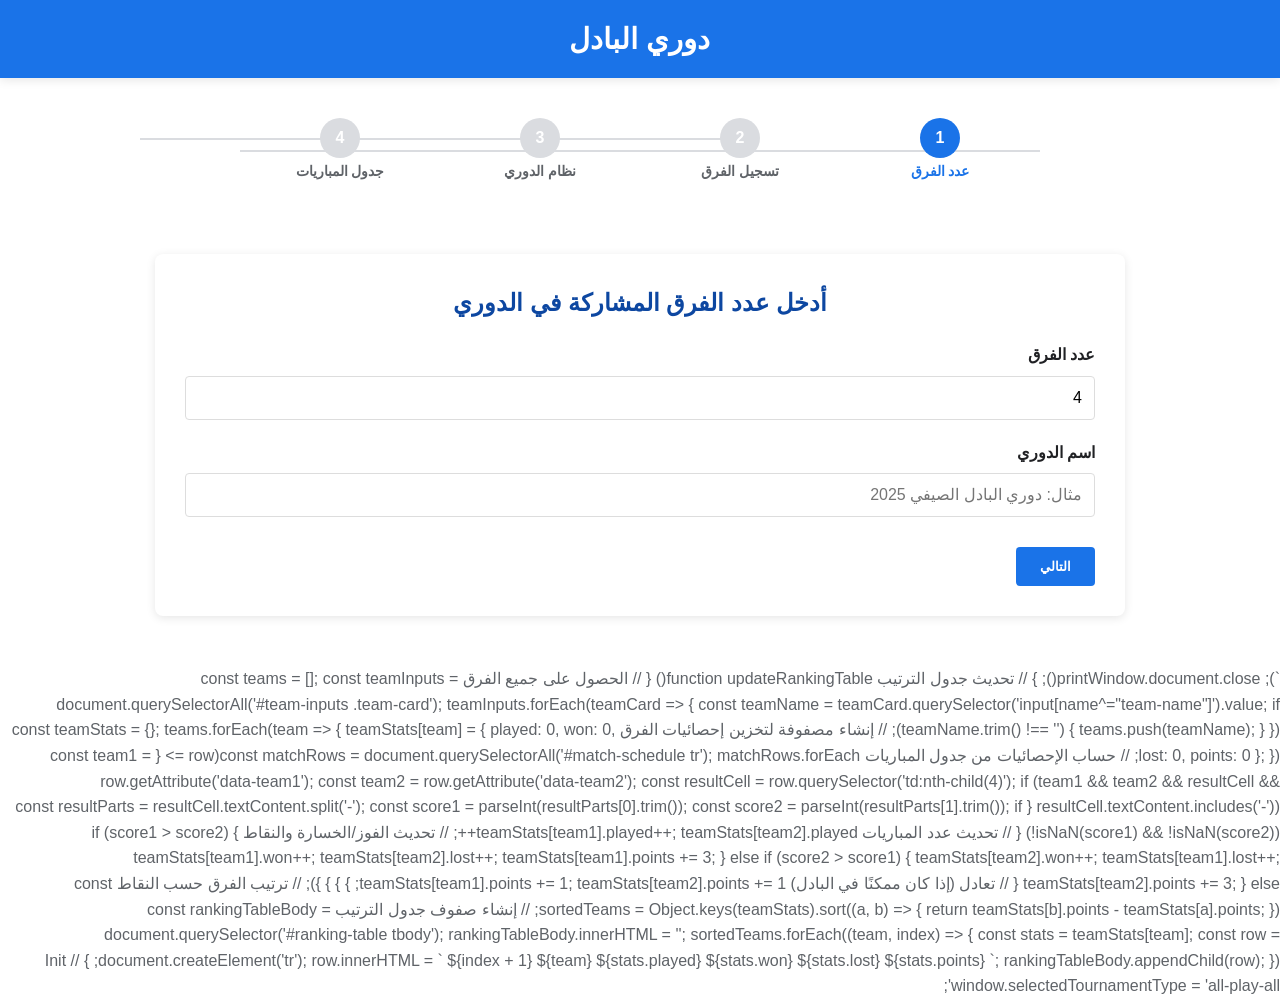
<file: index.html>
<!DOCTYPE html>
<html lang="ar" dir="rtl">
<head>
    <meta charset="UTF-8">
    <meta name="viewport" content="width=device-width, initial-scale=1.0">
    <title>إنشاء دوري البادل</title>
    <style>
        :root {
            --primary-color: #1a73e8;
            --primary-light: #4285f4;
            --primary-dark: #0d47a1;
            --light-color: #f8f9fa;
            --dark-color: #202124;
            --text-color: #5f6368;
            --step-active: #1a73e8;
            --step-complete: #34a853;
            --step-inactive: #dadce0;
        }
        
        * {
            margin: 0;
            padding: 0;
            box-sizing: border-box;
            font-family: 'Tajawal', 'Segoe UI', Tahoma, Geneva, Verdana, sans-serif;
        }
        
        body {
            background-color: #fff;
            line-height: 1.6;
            color: var(--text-color);
        }
        
        .container {
            width: 90%;
            max-width: 1000px;
            margin: 0 auto;
            padding: 0 15px;
        }
        
        header {
            background-color: var(--primary-color);
            color: white;
            padding: 1rem 0;
            box-shadow: 0 2px 10px rgba(0,0,0,0.1);
        }
        
        .logo {
            font-size: 1.8rem;
            font-weight: bold;
            text-align: center;
        }
        
        .step-wizard {
            margin: 40px auto;
            max-width: 800px;
        }
        
        .step-wizard-list {
            display: flex;
            justify-content: space-between;
            align-items: center;
            list-style: none;
            padding: 0;
            position: relative;
        }
        
        .step-wizard-list::before {
            content: "";
            position: absolute;
            height: 2px;
            width: 100%;
            background-color: var(--step-inactive);
            z-index: 0;
        }
        
        .step-wizard-item {
            flex: 1;
            text-align: center;
            position: relative;
            z-index: 1;
        }
        
        .step-wizard-item:not(:first-child)::after {
            content: "";
            position: absolute;
            top: 20px;
            right: 50%;
            width: 100%;
            height: 2px;
            background-color: var(--step-inactive);
            z-index: -1;
        }
        
        .step-wizard-item .progress-count {
            height: 40px;
            width: 40px;
            display: flex;
            align-items: center;
            justify-content: center;
            border-radius: 50%;
            font-weight: 600;
            margin: 0 auto;
            position: relative;
            z-index: 10;
            color: white;
            background-color: var(--step-inactive);
        }
        
        .step-wizard-item.active .progress-count {
            background-color: var(--step-active);
        }
        
        .step-wizard-item.complete .progress-count {
            background-color: var(--step-complete);
        }
        
        .step-wizard-item .progress-label {
            font-size: 14px;
            margin-top: 8px;
            font-weight: 600;
        }
        
        .step-wizard-item.active .progress-label {
            color: var(--step-active);
        }
        
        .step-wizard-item.complete .progress-label {
            color: var(--step-complete);
        }
        
        .form-step {
            display: none;
            padding: 30px 0;
        }
        
        .form-step.active {
            display: block;
        }
        
        .card {
            background: white;
            border-radius: 8px;
            box-shadow: 0 2px 10px rgba(0,0,0,0.1);
            padding: 30px;
            margin-bottom: 20px;
        }
        
        .card-title {
            color: var(--primary-dark);
            margin-bottom: 20px;
            text-align: center;
            font-size: 1.5rem;
        }
        
        .form-group {
            margin-bottom: 20px;
        }
        
        .form-group label {
            display: block;
            margin-bottom: 8px;
            font-weight: 600;
            color: var(--dark-color);
        }
        
        .form-control {
            width: 100%;
            padding: 12px;
            border: 1px solid #ddd;
            border-radius: 4px;
            font-size: 16px;
            transition: border-color 0.3s;
        }
        
        .form-control:focus {
            outline: none;
            border-color: var(--primary-color);
        }
        
        .team-inputs {
            margin-top: 30px;
        }
        
        .team-card {
            background: #f8f9fa;
            border-radius: 8px;
            padding: 15px;
            margin-bottom: 15px;
            border-left: 3px solid var(--primary-color);
        }
        
        .team-card h3 {
            margin-bottom: 10px;
            color: var(--primary-dark);
        }
        
        .button-group {
            display: flex;
            justify-content: space-between;
            margin-top: 30px;
        }
        
        .btn {
            padding: 12px 24px;
            border: none;
            border-radius: 4px;
            cursor: pointer;
            font-weight: 600;
            transition: all 0.3s;
        }
        
        .btn-primary {
            background-color: var(--primary-color);
            color: white;
        }
        
        .btn-primary:hover {
            background-color: var(--primary-dark);
        }
        
        .btn-secondary {
            background-color: #f8f9fa;
            color: var(--text-color);
            border: 1px solid #ddd;
        }
        
        .btn-secondary:hover {
            background-color: #e9ecef;
        }

        .tournament-types {
            display: grid;
            grid-template-columns: repeat(auto-fit, minmax(250px, 1fr));
            gap: 15px;
            margin-top: 20px;
        }
        
        .tournament-type {
            border: 2px solid #ddd;
            border-radius: 8px;
            padding: 20px;
            text-align: center;
            cursor: pointer;
            transition: all 0.3s;
        }
        
        .tournament-type:hover {
            border-color: var(--primary-light);
            transform: translateY(-3px);
        }
        
        .tournament-type.selected {
            border-color: var(--primary-color);
            background-color: #f0f7ff;
        }
        
        .tournament-type-icon {
            font-size: 2rem;
            margin-bottom: 10px;
            color: var(--primary-color);
        }
        
        .matches-table {
            width: 100%;
            border-collapse: collapse;
            margin-top: 20px;
        }
        
        .matches-table th, .matches-table td {
            padding: 12px;
            text-align: center;
            border: 1px solid #ddd;
        }
        
        .matches-table th {
            background-color: var(--primary-light);
            color: white;
        }
        
        .matches-table tr:nth-child(even) {
            background-color: #f8f9fa;
        }
        
        .result-btn {
            background-color: var(--primary-color);
            color: white;
            border: none;
            padding: 6px 12px;
            border-radius: 4px;
            cursor: pointer;
            font-size: 14px;
        }
        
        .result-btn:hover {
            background-color: var(--primary-dark);
        }
        
        .result-input {
            width: 40px;
            text-align: center;
            padding: 5px;
            margin: 0 5px;
        }
        
        @media (max-width: 768px) {
            .step-wizard-list {
                flex-direction: column;
                align-items: stretch;
            }
            
            .step-wizard-item {
                margin-bottom: 20px;
            }
            
            .step-wizard-item:not(:first-child)::after {
                display: none;
            }
            
            .button-group {
                flex-direction: column;
                gap: 10px;
            }
            
            .btn {
                width: 100%;
            }
        }
    </style>
</head>
<body>
    <header>
        <div class="container">
            <div class="logo">دوري البادل</div>
        </div>
    </header>
    
    <div class="container">
        <div class="step-wizard">
            <ul class="step-wizard-list">
                <li class="step-wizard-item active">
                    <span class="progress-count">1</span>
                    <span class="progress-label">عدد الفرق</span>
                </li>
                <li class="step-wizard-item">
                    <span class="progress-count">2</span>
                    <span class="progress-label">تسجيل الفرق</span>
                </li>
                <li class="step-wizard-item">
                    <span class="progress-count">3</span>
                    <span class="progress-label">نظام الدوري</span>
                </li>
                <li class="step-wizard-item">
                    <span class="progress-count">4</span>
                    <span class="progress-label">جدول المباريات</span>
                </li>
            </ul>
        </div>
        
        <!-- Step 1: Number of Teams -->
        <div class="form-step active" id="step1">
            <div class="card">
                <h2 class="card-title">أدخل عدد الفرق المشاركة في الدوري</h2>
                <div class="form-group">
                    <label for="teams-count">عدد الفرق</label>
                    <input type="number" id="teams-count" class="form-control" min="2" max="32" value="4">
                </div>
                <div class="form-group">
                    <label for="tournament-name">اسم الدوري</label>
                    <input type="text" id="tournament-name" class="form-control" placeholder="مثال: دوري البادل الصيفي 2025">
                </div>
                <div class="button-group">
                    <button class="btn btn-primary" onclick="goToStep(2)">التالي</button>
                </div>
            </div>
        </div>
        
        <!-- Step 2: Register Teams -->
        <div class="form-step" id="step2">
            <div class="card">
                <h2 class="card-title">أدخل بيانات الفرق المشاركة</h2>
                
                <div class="team-inputs" id="teams-container">
                    <!-- Team inputs will be generated dynamically -->
                    <div class="team-card">
                        <h3>الفريق 1</h3>
                        <div class="form-group">
                            <label>اسم الفريق</label>
                            <input type="text" class="form-control team-name" placeholder="أدخل اسم الفريق">
                        </div>
                        <div class="form-group">
                            <label>اسم اللاعب الأول</label>
                            <input type="text" class="form-control player1" placeholder="أدخل اسم اللاعب الأول">
                        </div>
                        <div class="form-group">
                            <label>اسم اللاعب الثاني</label>
                            <input type="text" class="form-control player2" placeholder="أدخل اسم اللاعب الثاني">
                        </div>
                    </div>
                    
                    <div class="team-card">
                        <h3>الفريق 2</h3>
                        <div class="form-group">
                            <label>اسم الفريق</label>
                            <input type="text" class="form-control team-name" placeholder="أدخل اسم الفريق">
                        </div>
                        <div class="form-group">
                            <label>اسم اللاعب الأول</label>
                            <input type="text" class="form-control player1" placeholder="أدخل اسم اللاعب الأول">
                        </div>
                        <div class="form-group">
                            <label>اسم اللاعب الثاني</label>
                            <input type="text" class="form-control player2" placeholder="أدخل اسم اللاعب الثاني">
                        </div>
                    </div>
                </div>
                
                <div class="button-group">
                    <button class="btn btn-secondary" onclick="goToStep(1)">السابق</button>
                    <button class="btn btn-primary" onclick="goToStep(3)">التالي</button>
                </div>
            </div>
        </div>
        
        <!-- Step 3: Tournament System -->
        <div class="form-step" id="step3">
            <div class="card">
                <h2 class="card-title">اختر نظام الدوري</h2>
                
                <div class="tournament-types">
                    <div class="tournament-type selected" onclick="selectTournamentType(this, 'all-play-all')">
                        <div class="tournament-type-icon">🏆</div>
                        <h3>الكل يلعب مع الكل</h3>
                        <p>كل فريق يلعب مباراة واحدة مع كل الفرق الأخرى</p>
                    </div>
                    
                    <div class="tournament-type" onclick="selectTournamentType(this, 'groups')">
                        <div class="tournament-type-icon">🎯</div>
                        <h3>نظام المجموعات</h3>
                        <p>تقسيم الفرق إلى مجموعات ثم الأدوار النهائية</p>
                    </div>
                    
                    <div class="tournament-type" onclick="selectTournamentType(this, 'knockout')">
                        <div class="tournament-type-icon">🎮</div>
                        <h3>الإقصاء المباشر</h3>
                        <p>نظام خروج المغلوب من مباراة واحدة</p>
                    </div>
                </div>
                
                <div class="button-group">
                    <button class="btn btn-secondary" onclick="goToStep(2)">السابق</button>
                    <button class="btn btn-primary" onclick="goToStep(4)">إنشاء جدول المباريات</button>
                </div>
            </div>
        </div>
        
        <!-- Step 4: Matches Schedule -->
        <div class="form-step" id="step4">
            <div class="card">
                <h2 class="card-title">جدول المباريات</h2>
                <h3 id="tournament-display-name" style="text-align: center; margin-bottom: 20px; color: var(--primary-color);">دوري البادل</h3>
                
                <table class="matches-table">
                    <thead>
                        <tr>
                            <th>#</th>
                            <th>الفريق الأول</th>
                            <th>الفريق الثاني</th>
                            <th>النتيجة</th>
                            <th>الإجراءات</th>
                        </tr>
                    </thead>
                    <tbody id="matches-container">
                        <tr>
                            <td>1</td>
                            <td>فريق 1</td>
                            <td>فريق 2</td>
                            <td>-</td>
                            <td><button class="result-btn" onclick="addResult(this)">إضافة نتيجة</button></td>
                        </tr>
                        <tr>
                            <td>2</td>
                            <td>فريق 3</td>
                            <td>فريق 4</td>
                            <td>-</td>
                            <td><button class="result-btn" onclick="addResult(this)">إضافة نتيجة</button></td>
                        </tr>
                        <tr>
                            <td>3</td>
                            <td>فريق 1</td>
                            <td>فريق 3</td>
                            <td>-</td>
                            <td><button class="result-btn" onclick="addResult(this)">إضافة نتيجة</button></td>
                        </tr>
                        <tr>
                            <td>4</td>
                            <td>فريق 2</td>
                            <td>فريق 4</td>
                            <td>-</td>
                            <td><button class="result-btn" onclick="addResult(this)">إضافة نتيجة</button></td>
                        </tr>
                        <tr>
                            <td>5</td>
                            <td>فريق 1</td>
                            <td>فريق 4</td>
                            <td>-</td>
                            <td><button class="result-btn" onclick="addResult(this)">إضافة نتيجة</button></td>
                        </tr>
                        <tr>
                            <td>6</td>
                            <td>فريق 2</td>
                            <td>فريق 3</td>
                            <td>-</td>
                            <td><button class="result-btn" onclick="addResult(this)">إضافة نتيجة</button></td>
                        </tr>
                    </tbody>
                </table>
                
                <div class="button-group">
                    <button class="btn btn-secondary" onclick="goToStep(3)">السابق</button>
                    <button class="btn btn-primary" onclick="saveTournament()">حفظ الدوري</button>
                </div>
            </div>
        </div>
    </div>
    
    <script>
        // Navigation between steps
        function goToStep(step) {
            // Hide all steps
            document.querySelectorAll('.form-step').forEach(el => {
                el.classList.remove('active');
            });
            
            // Show current step
            document.getElementById('step' + step).classList.add('active');
            
            // Update step indicators
            document.querySelectorAll('.step-wizard-item').forEach((el, index) => {
                if (index + 1 < step) {
                    el.classList.add('complete');
                    el.classList.remove('active');
                } else if (index + 1 === step) {
                    el.classList.add('active');
                    el.classList.remove('complete');
                } else {
                    el.classList.remove('active', 'complete');
                }
            });
            
            // Handle step-specific logic
            if (step === 2) {
                generateTeamInputs();
            } else if (step === 4) {
                updateTournamentDisplay();
                generateMatchSchedule();
            }
        }
        
        // Generate team input fields based on the count
        function generateTeamInputs() {
            const count = parseInt(document.getElementById('teams-count').value) || 4;
            const container = document.getElementById('teams-container');
            
            // Clear existing inputs
            container.innerHTML = '';
            
            // Generate new inputs
            for (let i = 1; i <= count; i++) {
                const teamCard = document.createElement('div');
                teamCard.className = 'team-card';
                
                teamCard.innerHTML = `
                    <h3>الفريق ${i}</h3>
                    <div class="form-group">
                        <label>اسم الفريق</label>
                        <input type="text" class="form-control team-name" placeholder="أدخل اسم الفريق" value="فريق ${i}">
                    </div>
                    <div class="form-group">
                        <label>اسم اللاعب الأول</label>
                        <input type="text" class="form-control player1" placeholder="أدخل اسم اللاعب الأول">
                    </div>
                    <div class="form-group">
                        <label>اسم اللاعب الثاني</label>
                        <input type="text" class="form-control player2" placeholder="أدخل اسم اللاعب الثاني">
                    </div>
                `;
                
                container.appendChild(teamCard);
            }
        }
        
        // Select tournament type
        function selectTournamentType(element, type) {
            // Remove selected class from all types
            document.querySelectorAll('.tournament-type').forEach(el => {
                el.classList.remove('selected');
            });
            
            // Add selected class to clicked element
            element.classList.add('selected');
            
            // Store the selected type
            window.selectedTournamentType = type;
        }
        
        // Update tournament display name
        function updateTournamentDisplay() {
            const tournamentName = document.getElementById('tournament-name').value;
            if (tournamentName) {
                document.getElementById('tournament-display-name').textContent = tournamentName;
            }
        }
        
        // Generate match schedule based on teams and tournament type
        function generateMatchSchedule() {
            const container = document.getElementById('matches-container');
            const teamCount = parseInt(document.getElementById('teams-count').value) || 4;
            const teamNames = [];
            
            // Get team names
            document.querySelectorAll('.team-name').forEach(input => {
                teamNames.push(input.value || 'فريق');
            });
            
            // Clear existing schedule
            container.innerHTML = '';
            
            // Generate "all play all" schedule
            if (window.selectedTournamentType === 'all-play-all' || !window.selectedTournamentType) {
                let matchIndex = 1;
                
                for (let i = 0; i < teamCount; i++) {
                    for (let j = i + 1; j < teamCount; j++) {
                        const row = document.createElement('tr');
                        row.innerHTML = `
                            <td>${matchIndex}</td>
                            <td>${teamNames[i] || 'فريق ' + (i+1)}</td>
                            <td>${teamNames[j] || 'فريق ' + (j+1)}</td>
                            <td>-</td>
                            <td><button class="result-btn" onclick="addResult(this)">إضافة نتيجة</button></td>
                        `;
                        container.appendChild(row);
                        matchIndex++;
                    }
                }
            } else if (window.selectedTournamentType === 'groups') {
                // Simplified group stage for demo
                const groupCount = Math.min(2, Math.floor(teamCount / 2));
                let matchIndex = 1;
                
                for (let g = 0; g < groupCount; g++) {
                    for (let i = g * Math.ceil(teamCount / groupCount); i < Math.min((g + 1) * Math.ceil(teamCount / groupCount), teamCount); i++) {
                        for (let j = i + 1; j < Math.min((g + 1) * Math.ceil(teamCount / groupCount), teamCount); j++) {
                            const row = document.createElement('tr');
                            row.innerHTML = `
                                <td>${matchIndex}</td>
                                <td>${teamNames[i] || 'فريق ' + (i+1)} (مجموعة ${g+1})</td>
                                <td>${teamNames[j] || 'فريق ' + (j+1)} (مجموعة ${g+1})</td>
                                <td>-</td>
                                <td><button class="result-btn" onclick="addResult(this)">إضافة نتيجة</button></td>
                            `;
                            container.appendChild(row);
                            matchIndex++;
                        }
                    }
                }
                
                // Add semifinal and final
                const row1 = document.createElement('tr');
                row1.innerHTML = `
                    <td>${matchIndex++}</td>
                    <td>أول المجموعة 1</td>
                    <td>ثاني المجموعة 2</td>
                    <td>-</td>
                    <td><button class="result-btn" onclick="addResult(this)">إضافة نتيجة</button></td>
                `;
                container.appendChild(row1);
                
                const row2 = document.createElement('tr');
                row2.innerHTML = `
                    <td>${matchIndex++}</td>
                    <td>أول المجموعة 2</td>
                    <td>ثاني المجموعة 1</td>
                    <td>-</td>
                    <td><button class="result-btn" onclick="addResult(this)">إضافة نتيجة</button></td>
                `;
                container.appendChild(row2);
                
                const row3 = document.createElement('tr');
                row3.innerHTML = `
                    <td>${matchIndex++}</td>
                    <td>الفائز من نصف النهائي 1</td>
                    <td>الفائز من نصف النهائي 2</td>
                    <td>-</td>
                    <td><button class="result-btn" onclick="addResult(this)">إضافة نتيجة</button></td>
                `;
                container.appendChild(row3);
            } else if (window.selectedTournamentType === 'knockout') {
                // Simple knockout stage
                let matchIndex = 1;
                let roundTeams = [...teamNames];
                
                // If odd number of teams, give one team a bye
                if (roundTeams.length % 2 !== 0) {
                    roundTeams.push('(تأهل مباشر)');
                }
                
                let round = 1;
                while (roundTeams.length > 1) {
                    const roundName = roundTeams.length === 2 ? 'النهائي' : 
                                     roundTeams.length === 4 ? 'نصف النهائي' : 
                                     roundTeams.length === 8 ? 'ربع النهائي' : 
                                     `دور الـ ${roundTeams.length}`;
                    
                    for (let i = 0; i < roundTeams.length; i += 2) {
                        const row = document.createElement('tr');
                        row.innerHTML = `
                            <td>${matchIndex}</td>
                            <td>${roundTeams[i] || 'فريق'} (${roundName})</td>
                            <td>${roundTeams[i+1] || 'فريق'} (${roundName})</td>
                            <td>-</td>
                            <td><button class="result-btn" onclick="addResult(this)">إضافة نتيجة</button></td>
                        `;
                        container.appendChild(row);
                        matchIndex++;
                    }
                    
                    // Next round will have half the teams
                    const nextRoundTeams = [];
                    for (let i = 0; i < roundTeams.length / 2; i++) {
                        nextRoundTeams.push(`الفائز من مباراة ${matchIndex - roundTeams.length / 2 + i}`);
                    }
                    roundTeams = nextRoundTeams;
                    round++;
                }
            }
        }
        
        // Add result to a match
        function addResult(button) {
            const row = button.closest('tr');
            const resultCell = row.querySelector('td:nth-child(4)');
            
            resultCell.innerHTML = `
                <input type="number" class="result-input" min="0" value="0"> - 
                <input type="number" class="result-input" min="0" value="0">
            `;
            
            button.textContent = 'حفظ';
            button.onclick = function() { saveResult(this); };
        }
        
        // Save match result
        function saveResult(button) {
            const row = button.closest('tr');
            const resultCell = row.querySelector('td:nth-child(4)');
            const inputs = resultCell.querySelectorAll('input');
            
            const result = `${inputs[0].value} - ${inputs[1].value}`;
            resultCell.textContent = result;
            
            button.textContent = 'تعديل النتيجة';
            button.onclick = function() { addResult(this); };
            
            // تحديث جدول الترتيب بعد حفظ النتيجة
            updateRankingTable();
        }
        
        // Save tournament data
        function saveTournament() {
            alert('تم حفظ البيانات بنجاح!');
            // In a real app, this would save to a database or local storage
            
            // Show match schedule table after saving
            showMatchScheduleTable();
        }
        
        // Display match schedule in a table format
        function showMatchScheduleTable() {
            // Create a new step for the match schedule table
            const step5 = document.createElement('div');
            step5.id = 'step5';
            step5.className = 'form-step active';
            
            // Hide the current active step
            document.querySelector('.form-step.active').classList.remove('active');
            
            // Create the content for the match schedule table
            step5.innerHTML = `
                <div class="card">
                    <h2 class="card-title">جدول مباريات الدوري</h2>
                    <h3 id="tournament-table-name" style="text-align: center; margin-bottom: 20px; color: var(--primary-color);"></h3>
                    
                    <div class="tournament-table-container">
                        <table class="tournament-table" id="tournament-table">
                            <thead>
                                <tr>
                                    <th>الفريق</th>
                                    <!-- Team headers will be added dynamically -->
                                </tr>
                            </thead>
                            <tbody>
                                <!-- Table rows will be added dynamically -->
                            </tbody>
                        </table>
                    </div>
                    
                    <div class="button-group">
                        <button type="button" class="btn btn-secondary" onclick="goToStep(4)">رجوع</button>
                        <button type="button" class="btn btn-primary" onclick="printTournamentTable()">طباعة الجدول</button>
                    </div>
                </div>
            `;
            
            // Add the new step to the container
            document.querySelector('.container').appendChild(step5);
            
            // Update the tournament name
            document.getElementById('tournament-table-name').textContent = document.getElementById('tournament-name').value || 'دوري البادل';
            
            // Get all teams
            const teams = [];
            const teamInputs = document.querySelectorAll('#team-inputs .team-card');
            teamInputs.forEach(teamCard => {
                const teamName = teamCard.querySelector('input[name^="team-name"]').value;
                if (teamName.trim() !== '') {
                    teams.push(teamName);
                }
            });
            
            // Create the table headers
            const tableHead = document.querySelector('#tournament-table thead tr');
            teams.forEach(team => {
                const th = document.createElement('th');
                th.textContent = team;
                tableHead.appendChild(th);
            });
            
            // Create the table rows
            const tableBody = document.querySelector('#tournament-table tbody');
            teams.forEach((rowTeam, rowIndex) => {
                const tr = document.createElement('tr');
                
                // Add team name as first cell
                const tdTeamName = document.createElement('td');
                tdTeamName.textContent = rowTeam;
                tdTeamName.className = 'team-name-cell';
                tr.appendChild(tdTeamName);
                
                // Add cells for each team matchup
                teams.forEach((colTeam, colIndex) => {
                    const td = document.createElement('td');
                    
                    if (rowIndex === colIndex) {
                        // Same team, mark with X
                        td.textContent = 'X';
                        td.className = 'same-team';
                    } else {
                        // Different teams, add a match cell
                        td.className = 'match-cell';
                        td.setAttribute('data-team1', rowTeam);
                        td.setAttribute('data-team2', colTeam);
                        
                        // Check if this match exists in the schedule
                        const matchExists = document.querySelector(`#match-schedule tr[data-team1="${rowTeam}"][data-team2="${colTeam}"], #match-schedule tr[data-team1="${colTeam}"][data-team2="${rowTeam}"]`);
                        
                        if (matchExists) {
                            const resultCell = matchExists.querySelector('td:nth-child(4)');
                            if (resultCell.textContent.includes('-')) {
                                // Match has a result
                                td.textContent = resultCell.textContent;
                                td.className += ' has-result';
                            } else {
                                // Match scheduled but no result
                                td.innerHTML = '<button class="btn btn-sm btn-outline">إضافة نتيجة</button>';
                                td.querySelector('button').onclick = function() {
                                    addResultFromTable(this, rowTeam, colTeam);
                                };
                            }
                        } else {
                            // Match not scheduled yet
                            td.innerHTML = '<button class="btn btn-sm btn-outline">جدولة</button>';
                            td.querySelector('button').onclick = function() {
                                scheduleMatchFromTable(this, rowTeam, colTeam);
                            };
                        }
                    }
                    
                    tr.appendChild(td);
                });
                
                tableBody.appendChild(tr);
            });
            
            // Add CSS for the tournament table
            const style = document.createElement('style');
            style.textContent = `
                .tournament-table-container {
                    overflow-x: auto;
                    margin-bottom: 20px;
                }
                
                .tournament-table {
                    width: 100%;
                    border-collapse: collapse;
                    text-align: center;
                }
                
                .tournament-table th, .tournament-table td {
                    border: 1px solid #ddd;
                    padding: 8px;
                }
                
                .tournament-table th {
                    background-color: var(--primary-color);
                    color: white;
                }
                
                .tournament-table tr:nth-child(even) {
                    background-color: #f2f2f2;
                }
                
                .tournament-table .team-name-cell {
                    font-weight: bold;
                    background-color: var(--primary-light);
                    color: white;
                }
                
                .tournament-table .same-team {
                    background-color: #f8f9fa;
                    color: #999;
                }
                
                .tournament-table .has-result {
                    background-color: #e8f5e9;
                    font-weight: bold;
                }
                
                .tournament-table .btn-sm {
                    padding: 2px 5px;
                    font-size: 12px;
                }
            `;
            document.head.appendChild(style);
            
            // إضافة جدول الترتيب
            const rankingTableContainer = document.createElement('div');
            rankingTableContainer.className = 'ranking-table-container';
            rankingTableContainer.innerHTML = `
                <h3 style="text-align: center; margin: 30px 0 20px; color: var(--primary-color);">جدول الترتيب</h3>
                <table class="ranking-table" id="ranking-table">
                    <thead>
                        <tr>
                            <th>الترتيب</th>
                            <th>الفريق</th>
                            <th>لعب</th>
                            <th>فاز</th>
                            <th>خسر</th>
                            <th>النقاط</th>
                        </tr>
                    </thead>
                    <tbody>
                        <!-- سيتم إضافة صفوف الترتيب ديناميكيًا -->
                    </tbody>
                </table>
            `;
            
            // إضافة جدول الترتيب بعد جدول المباريات
            document.querySelector('#step5 .card').appendChild(rankingTableContainer);
            
            // إضافة CSS لجدول الترتيب
            const rankingStyle = document.createElement('style');
            rankingStyle.textContent = `
                .ranking-table-container {
                    margin-top: 40px;
                    margin-bottom: 20px;
                }
                
                .ranking-table {
                    width: 100%;
                    border-collapse: collapse;
                    text-align: center;
                }
                
                .ranking-table th, .ranking-table td {
                    border: 1px solid #ddd;
                    padding: 8px;
                }
                
                .ranking-table th {
                    background-color: var(--primary-color);
                    color: white;
                }
                
                .ranking-table tr:nth-child(even) {
                    background-color: #f2f2f2;
                }
                
                .ranking-table tr:first-child {
                    background-color: #e8f5e9;
                    font-weight: bold;
                }
            `;
            document.head.appendChild(rankingStyle);
            
            // تحديث جدول الترتيب
            updateRankingTable();
        }
        
        // Add result from the tournament table
        function addResultFromTable(button, team1, team2) {
            const cell = button.parentNode;
            
            // Create input fields for the result
            cell.innerHTML = `
                <div class="result-input">
                    <input type="number" min="0" class="result-score" style="width: 40px;"> - 
                    <input type="number" min="0" class="result-score" style="width: 40px;">
                    <button class="btn btn-sm btn-primary">حفظ</button>
                </div>
            `;
            
            // Add event listener to the save button
            cell.querySelector('.btn-primary').onclick = function() {
                saveResultFromTable(this, team1, team2);
            };
        }
        
        // Save result from the tournament table
        function saveResultFromTable(button, team1, team2) {
            const cell = button.parentNode;
            const inputs = cell.querySelectorAll('input');
            const result = `${inputs[0].value} - ${inputs[1].value}`;
            
            // Update the cell with the result
            const td = cell.parentNode;
            td.textContent = result;
            td.className = 'match-cell has-result';
            
            // Find and update the match in the schedule
            const matchRow = document.querySelector(`#match-schedule tr[data-team1="${team1}"][data-team2="${team2}"], #match-schedule tr[data-team1="${team2}"][data-team2="${team1}"]`);
            
            if (matchRow) {
                const resultCell = matchRow.querySelector('td:nth-child(4)');
                resultCell.textContent = result;
            }
            
            // تحديث جدول الترتيب بعد حفظ النتيجة
            updateRankingTable();
        }
        
        // Schedule a match from the tournament table
        function scheduleMatchFromTable(button, team1, team2) {
            const cell = button.parentNode;
            
            // Create input fields for the match date
            cell.innerHTML = `
                <div class="schedule-input">
                    <input type="datetime-local" class="match-date" style="width: 160px;">
                    <button class="btn btn-sm btn-primary">جدولة</button>
                </div>
            `;
            
            // Add event listener to the schedule button
            cell.querySelector('.btn-primary').onclick = function() {
                const dateInput = cell.querySelector('.match-date');
                if (dateInput.value) {
                    // Add the match to the schedule
                    addMatchToSchedule(team1, team2, dateInput.value);
                    
                    // Update the cell
                    cell.innerHTML = '<button class="btn btn-sm btn-outline">إضافة نتيجة</button>';
                    cell.querySelector('button').onclick = function() {
                        addResultFromTable(this, team1, team2);
                    };
                } else {
                    alert('الرجاء تحديد موعد المباراة');
                }
            };
        }
        
        // Add a match to the schedule
        function addMatchToSchedule(team1, team2, date) {
            const matchSchedule = document.getElementById('match-schedule');
            
            // Create a new row for the match
            const tr = document.createElement('tr');
            tr.setAttribute('data-team1', team1);
            tr.setAttribute('data-team2', team2);
            
            // Format the date
            const matchDate = new Date(date);
            const formattedDate = matchDate.toLocaleDateString('ar-SA') + ' ' + matchDate.toLocaleTimeString('ar-SA', { hour: '2-digit', minute: '2-digit' });
            
            // Add the match details
            tr.innerHTML = `
                <td>${team1}</td>
                <td>${team2}</td>
                <td>${formattedDate}</td>
                <td>لم تبدأ بعد</td>
                <td>
                    <button class="btn btn-sm btn-primary" onclick="addResult(this)">إضافة نتيجة</button>
                </td>
            `;
            
            // Add the row to the schedule
            matchSchedule.appendChild(tr);
        }
        
        // Print tournament table
        function printTournamentTable() {
            const printWindow = window.open('', '_blank');
            const tournamentName = document.getElementById('tournament-table-name').textContent;
            
            printWindow.document.write(`
                <!DOCTYPE html>
                <html lang="ar" dir="rtl">
                <head>
                    <meta charset="UTF-8">
                    <title>جدول مباريات ${tournamentName}</title>
                    <style>
                        body {
                            font-family: 'Tajawal', 'Segoe UI', Tahoma, Geneva, Verdana, sans-serif;
                            padding: 20px;
                        }
                        h1 {
                            text-align: center;
                            margin-bottom: 20px;
                            color: #1a73e8;
                        }
                        table {
                            width: 100%;
                            border-collapse: collapse;
                            text-align: center;
                            margin-bottom: 30px;
                        }
                        th, td {
                            border: 1px solid #ddd;
                            padding: 8px;
                        }
                        th {
                            background-color: #1a73e8;
                            color: white;
                        }
                        tr:nth-child(even) {
                            background-color: #f2f2f2;
                        }
                        .team-name-cell {
                            font-weight: bold;
                            background-color: #4285f4;
                            color: white;
                        }
                        .same-team {
                            background-color: #f8f9fa;
                            color: #999;
                        }
                        .has-result {
                            background-color: #e8f5e9;
                            font-weight: bold;
                        }
                        .print-date {
                            text-align: left;
                            font-size: 12px;
                            color: #666;
                            margin-top: 20px;
                        }
                    </style>
                </head>
                <body>
                    <h1>جدول مباريات ${tournamentName}</h1>
                    ${document.querySelector('.tournament-table-container').innerHTML}
                    
                    <h2 style="text-align: center; margin: 40px 0 20px; color: #1a73e8;">جدول الترتيب</h2>
                    ${document.querySelector('.ranking-table-container').innerHTML}
                    
                    <div class="print-date">تاريخ الطباعة: ${new Date().toLocaleDateString('ar-SA')}</div>
                    <script>
                        window.onload = function() {
                            // Remove all buttons from the printed table
                            const buttons = document.querySelectorAll('button');
                            buttons.forEach(button => {
                                button.parentNode.textContent = 'لم تبدأ بعد';
                            });
                            window.print();
                        };
                    </script>
                </body>
                </html>
            `);
            
            printWindow.document.close();
        }
        
        // تحديث جدول الترتيب
        function updateRankingTable() {
            // الحصول على جميع الفرق
            const teams = [];
            const teamInputs = document.querySelectorAll('#team-inputs .team-card');
            teamInputs.forEach(teamCard => {
                const teamName = teamCard.querySelector('input[name^="team-name"]').value;
                if (teamName.trim() !== '') {
                    teams.push(teamName);
                }
            });
            
            // إنشاء مصفوفة لتخزين إحصائيات الفرق
            const teamStats = {};
            teams.forEach(team => {
                teamStats[team] = {
                    played: 0,
                    won: 0,
                    lost: 0,
                    points: 0
                };
            });
            
            // حساب الإحصائيات من جدول المباريات
            const matchRows = document.querySelectorAll('#match-schedule tr');
            matchRows.forEach(row => {
                const team1 = row.getAttribute('data-team1');
                const team2 = row.getAttribute('data-team2');
                const resultCell = row.querySelector('td:nth-child(4)');
                
                if (team1 && team2 && resultCell && resultCell.textContent.includes('-')) {
                    const resultParts = resultCell.textContent.split('-');
                    const score1 = parseInt(resultParts[0].trim());
                    const score2 = parseInt(resultParts[1].trim());
                    
                    if (!isNaN(score1) && !isNaN(score2)) {
                        // تحديث عدد المباريات
                        teamStats[team1].played++;
                        teamStats[team2].played++;
                        
                        // تحديث الفوز/الخسارة والنقاط
                        if (score1 > score2) {
                            teamStats[team1].won++;
                            teamStats[team2].lost++;
                            teamStats[team1].points += 3;
                        } else if (score2 > score1) {
                            teamStats[team2].won++;
                            teamStats[team1].lost++;
                            teamStats[team2].points += 3;
                        } else {
                            // تعادل (إذا كان ممكنًا في البادل)
                            teamStats[team1].points += 1;
                            teamStats[team2].points += 1;
                        }
                    }
                }
            });
            
            // ترتيب الفرق حسب النقاط
            const sortedTeams = Object.keys(teamStats).sort((a, b) => {
                return teamStats[b].points - teamStats[a].points;
            });
            
            // إنشاء صفوف جدول الترتيب
            const rankingTableBody = document.querySelector('#ranking-table tbody');
            rankingTableBody.innerHTML = '';
            
            sortedTeams.forEach((team, index) => {
                const stats = teamStats[team];
                const row = document.createElement('tr');
                row.innerHTML = `
                    <td>${index + 1}</td>
                    <td>${team}</td>
                    <td>${stats.played}</td>
                    <td>${stats.won}</td>
                    <td>${stats.lost}</td>
                    <td>${stats.points}</td>
                `;
                rankingTableBody.appendChild(row);
            });
        }
        
        // Init
        window.selectedTournamentType = 'all-play-all';
    </script>
</body>
</html>
</file>
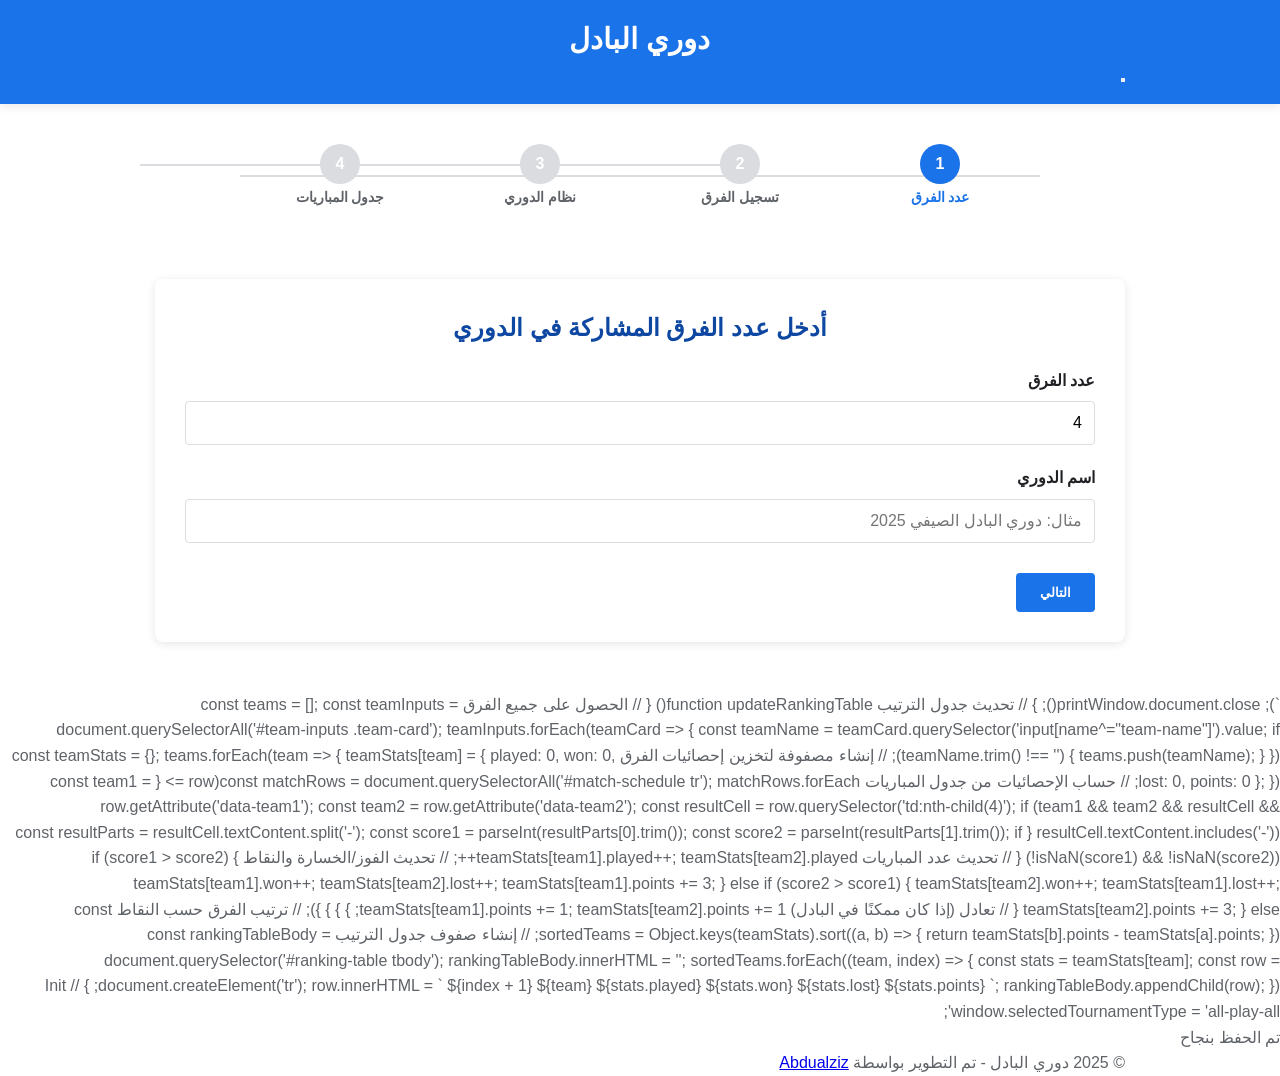
<file: padel/index.html>
<!DOCTYPE html>
<html lang="ar" dir="rtl">
<head>
    <meta charset="UTF-8">
    <meta name="viewport" content="width=device-width, initial-scale=1.0">
    <title>إنشاء دوري البادل</title>
    <style>
        :root {
            --primary-color: #1a73e8;
            --primary-light: #4285f4;
            --primary-dark: #0d47a1;
            --light-color: #f8f9fa;
            --dark-color: #202124;
            --text-color: #5f6368;
            --step-active: #1a73e8;
            --step-complete: #34a853;
            --step-inactive: #dadce0;
        }
        
        * {
            margin: 0;
            padding: 0;
            box-sizing: border-box;
            font-family: 'Tajawal', 'Segoe UI', Tahoma, Geneva, Verdana, sans-serif;
        }
        
        body {
            background-color: #fff;
            line-height: 1.6;
            color: var(--text-color);
        }
        
        .container {
            width: 90%;
            max-width: 1000px;
            margin: 0 auto;
            padding: 0 15px;
        }
        
        header {
            background-color: var(--primary-color);
            color: white;
            padding: 1rem 0;
            box-shadow: 0 2px 10px rgba(0,0,0,0.1);
        }
        
        .logo {
            font-size: 1.8rem;
            font-weight: bold;
            text-align: center;
        }
        
        .step-wizard {
            margin: 40px auto;
            max-width: 800px;
        }
        
        .step-wizard-list {
            display: flex;
            justify-content: space-between;
            align-items: center;
            list-style: none;
            padding: 0;
            position: relative;
        }
        
        .step-wizard-list::before {
            content: "";
            position: absolute;
            height: 2px;
            width: 100%;
            background-color: var(--step-inactive);
            z-index: 0;
        }
        
        .step-wizard-item {
            flex: 1;
            text-align: center;
            position: relative;
            z-index: 1;
        }
        
        .step-wizard-item:not(:first-child)::after {
            content: "";
            position: absolute;
            top: 20px;
            right: 50%;
            width: 100%;
            height: 2px;
            background-color: var(--step-inactive);
            z-index: -1;
        }
        
        .step-wizard-item .progress-count {
            height: 40px;
            width: 40px;
            display: flex;
            align-items: center;
            justify-content: center;
            border-radius: 50%;
            font-weight: 600;
            margin: 0 auto;
            position: relative;
            z-index: 10;
            color: white;
            background-color: var(--step-inactive);
        }
        
        .step-wizard-item.active .progress-count {
            background-color: var(--step-active);
        }
        
        .step-wizard-item.complete .progress-count {
            background-color: var(--step-complete);
        }
        
        .step-wizard-item .progress-label {
            font-size: 14px;
            margin-top: 8px;
            font-weight: 600;
        }
        
        .step-wizard-item.active .progress-label {
            color: var(--step-active);
        }
        
        .step-wizard-item.complete .progress-label {
            color: var(--step-complete);
        }
        
        .form-step {
            display: none;
            padding: 30px 0;
        }
        
        .form-step.active {
            display: block;
        }
        
        .card {
            background: white;
            border-radius: 8px;
            box-shadow: 0 2px 10px rgba(0,0,0,0.1);
            padding: 30px;
            margin-bottom: 20px;
        }
        
        .card-title {
            color: var(--primary-dark);
            margin-bottom: 20px;
            text-align: center;
            font-size: 1.5rem;
        }
        
        .form-group {
            margin-bottom: 20px;
        }
        
        .form-group label {
            display: block;
            margin-bottom: 8px;
            font-weight: 600;
            color: var(--dark-color);
        }
        
        .form-control {
            width: 100%;
            padding: 12px;
            border: 1px solid #ddd;
            border-radius: 4px;
            font-size: 16px;
            transition: border-color 0.3s;
        }
        
        .form-control:focus {
            outline: none;
            border-color: var(--primary-color);
        }
        
        .team-inputs {
            margin-top: 30px;
        }
        
        .team-card {
            background: #f8f9fa;
            border-radius: 8px;
            padding: 15px;
            margin-bottom: 15px;
            border-left: 3px solid var(--primary-color);
        }
        
        .team-card h3 {
            margin-bottom: 10px;
            color: var(--primary-dark);
        }
        
        .button-group {
            display: flex;
            justify-content: space-between;
            margin-top: 30px;
        }
        
        .btn {
            padding: 12px 24px;
            border: none;
            border-radius: 4px;
            cursor: pointer;
            font-weight: 600;
            transition: all 0.3s;
        }
        
        .btn-primary {
            background-color: var(--primary-color);
            color: white;
        }
        
        .btn-primary:hover {
            background-color: var(--primary-dark);
        }
        
        .btn-secondary {
            background-color: #f8f9fa;
            color: var(--text-color);
            border: 1px solid #ddd;
        }
        
        .btn-secondary:hover {
            background-color: #e9ecef;
        }

        .tournament-types {
            display: grid;
            grid-template-columns: repeat(auto-fit, minmax(250px, 1fr));
            gap: 15px;
            margin-top: 20px;
        }
        
        .tournament-type {
            border: 2px solid #ddd;
            border-radius: 8px;
            padding: 20px;
            text-align: center;
            cursor: pointer;
            transition: all 0.3s;
        }
        
        .tournament-type:hover {
            border-color: var(--primary-light);
            transform: translateY(-3px);
        }
        
        .tournament-type.selected {
            border-color: var(--primary-color);
            background-color: #f0f7ff;
        }
        
        .tournament-type-icon {
            font-size: 2rem;
            margin-bottom: 10px;
            color: var(--primary-color);
        }
        
        .matches-table {
            width: 100%;
            border-collapse: collapse;
            margin-top: 20px;
        }
        
        .matches-table th, .matches-table td {
            padding: 12px;
            text-align: center;
            border: 1px solid #ddd;
        }
        
        .matches-table th {
            background-color: var(--primary-light);
            color: white;
        }
        
        .matches-table tr:nth-child(even) {
            background-color: #f8f9fa;
        }
        
        .result-btn {
            background-color: var(--primary-color);
            color: white;
            border: none;
            padding: 6px 12px;
            border-radius: 4px;
            cursor: pointer;
            font-size: 14px;
        }
        
        .result-btn:hover {
            background-color: var(--primary-dark);
        }
        
        .result-input {
            width: 40px;
            text-align: center;
            padding: 5px;
            margin: 0 5px;
        }
        
        @media (max-width: 768px) {
            .step-wizard-list {
                flex-direction: column;
                align-items: stretch;
            }
            
            .step-wizard-item {
                margin-bottom: 20px;
            }
            
            .step-wizard-item:not(:first-child)::after {
                display: none;
            }
            
            .button-group {
                flex-direction: column;
                gap: 10px;
            }
            
            .btn {
                width: 100%;
            }
        }
    </style>
</head>
<body>
    <header>
        <div class="container">
            <div class="logo"><i class="fas fa-table-tennis fa-sm"></i> دوري البادل</div>
        </div>
    </header>
    
    <div class="container">
        <div class="step-wizard">
            <ul class="step-wizard-list">
                <li class="step-wizard-item active">
                    <span class="progress-count">1</span>
                    <span class="progress-label">عدد الفرق</span>
                </li>
                <li class="step-wizard-item">
                    <span class="progress-count">2</span>
                    <span class="progress-label">تسجيل الفرق</span>
                </li>
                <li class="step-wizard-item">
                    <span class="progress-count">3</span>
                    <span class="progress-label">نظام الدوري</span>
                </li>
                <li class="step-wizard-item">
                    <span class="progress-count">4</span>
                    <span class="progress-label">جدول المباريات</span>
                </li>
            </ul>
        </div>
        
        <!-- Step 1: Number of Teams -->
        <div class="form-step active" id="step1">
            <div class="card">
                <h2 class="card-title">أدخل عدد الفرق المشاركة في الدوري</h2>
                <div class="form-group">
                    <label for="teams-count">عدد الفرق</label>
                    <input type="number" id="teams-count" class="form-control" min="2" max="32" value="4">
                </div>
                <div class="form-group">
                    <label for="tournament-name">اسم الدوري</label>
                    <input type="text" id="tournament-name" class="form-control" placeholder="مثال: دوري البادل الصيفي 2025">
                </div>
                <div class="button-group">
                    <button class="btn btn-primary" onclick="goToStep(2)">التالي</button>
                </div>
            </div>
        </div>
        
        <!-- Step 2: Register Teams -->
        <div class="form-step" id="step2">
            <div class="card">
                <h2 class="card-title">أدخل بيانات الفرق المشاركة</h2>
                
                <div class="team-inputs" id="teams-container">
                    <!-- Team inputs will be generated dynamically -->
                    <div class="team-card">
                        <h3>الفريق 1</h3>
                        <div class="form-group">
                            <label>اسم الفريق</label>
                            <input type="text" class="form-control team-name" placeholder="أدخل اسم الفريق">
                        </div>
                        <div class="form-group">
                            <label>اسم اللاعب الأول</label>
                            <input type="text" class="form-control player1" placeholder="أدخل اسم اللاعب الأول">
                        </div>
                        <div class="form-group">
                            <label>اسم اللاعب الثاني</label>
                            <input type="text" class="form-control player2" placeholder="أدخل اسم اللاعب الثاني">
                        </div>
                    </div>
                    
                    <div class="team-card">
                        <h3>الفريق 2</h3>
                        <div class="form-group">
                            <label>اسم الفريق</label>
                            <input type="text" class="form-control team-name" placeholder="أدخل اسم الفريق">
                        </div>
                        <div class="form-group">
                            <label>اسم اللاعب الأول</label>
                            <input type="text" class="form-control player1" placeholder="أدخل اسم اللاعب الأول">
                        </div>
                        <div class="form-group">
                            <label>اسم اللاعب الثاني</label>
                            <input type="text" class="form-control player2" placeholder="أدخل اسم اللاعب الثاني">
                        </div>
                    </div>
                </div>
                
                <div class="button-group">
                    <button class="btn btn-secondary" onclick="goToStep(1)">السابق</button>
                    <button class="btn btn-primary" onclick="goToStep(3)">التالي</button>
                </div>
            </div>
        </div>
        
        <!-- Step 3: Tournament System -->
        <div class="form-step" id="step3">
            <div class="card">
                <h2 class="card-title">اختر نظام الدوري</h2>
                
                <div class="tournament-types">
                    <div class="tournament-type selected" onclick="selectTournamentType(this, 'all-play-all')">
                        <div class="tournament-type-icon">🏆</div>
                        <h3>الكل يلعب مع الكل</h3>
                        <p>كل فريق يلعب مباراة واحدة مع كل الفرق الأخرى</p>
                    </div>
                    
                    <div class="tournament-type" onclick="selectTournamentType(this, 'groups')">
                        <div class="tournament-type-icon">🎯</div>
                        <h3>نظام المجموعات</h3>
                        <p>تقسيم الفرق إلى مجموعات ثم الأدوار النهائية</p>
                    </div>
                    
                    <div class="tournament-type" onclick="selectTournamentType(this, 'knockout')">
                        <div class="tournament-type-icon">🎮</div>
                        <h3>الإقصاء المباشر</h3>
                        <p>نظام خروج المغلوب من مباراة واحدة</p>
                    </div>
                </div>
                
                <div class="button-group">
                    <button class="btn btn-secondary" onclick="goToStep(2)">السابق</button>
                    <button class="btn btn-primary" onclick="goToStep(4)">إنشاء جدول المباريات</button>
                </div>
            </div>
        </div>
        
        <!-- Step 4: Matches Schedule -->
        <div class="form-step" id="step4">
            <div class="card">
                <h2 class="card-title">جدول المباريات</h2>
                <h3 id="tournament-display-name" style="text-align: center; margin-bottom: 20px; color: var(--primary-color);">دوري البادل</h3>
                
                <table class="matches-table">
                    <thead>
                        <tr>
                            <th>#</th>
                            <th>الفريق الأول</th>
                            <th>الفريق الثاني</th>
                            <th>النتيجة</th>
                            <th>الإجراءات</th>
                        </tr>
                    </thead>
                    <tbody id="matches-container">
                        <tr>
                            <td>1</td>
                            <td>فريق 1</td>
                            <td>فريق 2</td>
                            <td>-</td>
                            <td><button class="result-btn" onclick="addResult(this)">إضافة نتيجة</button></td>
                        </tr>
                        <tr>
                            <td>2</td>
                            <td>فريق 3</td>
                            <td>فريق 4</td>
                            <td>-</td>
                            <td><button class="result-btn" onclick="addResult(this)">إضافة نتيجة</button></td>
                        </tr>
                        <tr>
                            <td>3</td>
                            <td>فريق 1</td>
                            <td>فريق 3</td>
                            <td>-</td>
                            <td><button class="result-btn" onclick="addResult(this)">إضافة نتيجة</button></td>
                        </tr>
                        <tr>
                            <td>4</td>
                            <td>فريق 2</td>
                            <td>فريق 4</td>
                            <td>-</td>
                            <td><button class="result-btn" onclick="addResult(this)">إضافة نتيجة</button></td>
                        </tr>
                        <tr>
                            <td>5</td>
                            <td>فريق 1</td>
                            <td>فريق 4</td>
                            <td>-</td>
                            <td><button class="result-btn" onclick="addResult(this)">إضافة نتيجة</button></td>
                        </tr>
                        <tr>
                            <td>6</td>
                            <td>فريق 2</td>
                            <td>فريق 3</td>
                            <td>-</td>
                            <td><button class="result-btn" onclick="addResult(this)">إضافة نتيجة</button></td>
                        </tr>
                    </tbody>
                </table>
                
                <div class="button-group">
                    <button class="btn btn-secondary" onclick="goToStep(3)">السابق</button>
                    <button class="btn btn-primary" onclick="saveTournament()">حفظ الدوري</button>
                </div>
            </div>
        </div>
    </div>
    
    <script>
        // Navigation between steps
        function goToStep(step) {
            // Hide all steps
            document.querySelectorAll('.form-step').forEach(el => {
                el.classList.remove('active');
            });
            
            // Show current step
            document.getElementById('step' + step).classList.add('active');
            
            // Update step indicators
            document.querySelectorAll('.step-wizard-item').forEach((el, index) => {
                if (index + 1 < step) {
                    el.classList.add('complete');
                    el.classList.remove('active');
                } else if (index + 1 === step) {
                    el.classList.add('active');
                    el.classList.remove('complete');
                } else {
                    el.classList.remove('active', 'complete');
                }
            });
            
            // Handle step-specific logic
            if (step === 2) {
                generateTeamInputs();
            } else if (step === 4) {
                updateTournamentDisplay();
                generateMatchSchedule();
            }
        }
        
        // Generate team input fields based on the count
        function generateTeamInputs() {
            const count = parseInt(document.getElementById('teams-count').value) || 4;
            const container = document.getElementById('teams-container');
            
            // Clear existing inputs
            container.innerHTML = '';
            
            // Generate new inputs
            for (let i = 1; i <= count; i++) {
                const teamCard = document.createElement('div');
                teamCard.className = 'team-card';
                
                teamCard.innerHTML = `
                    <h3>الفريق ${i}</h3>
                    <div class="form-group">
                        <label>اسم الفريق</label>
                        <input type="text" class="form-control team-name" placeholder="أدخل اسم الفريق" value="فريق ${i}">
                    </div>
                    <div class="form-group">
                        <label>اسم اللاعب الأول</label>
                        <input type="text" class="form-control player1" placeholder="أدخل اسم اللاعب الأول">
                    </div>
                    <div class="form-group">
                        <label>اسم اللاعب الثاني</label>
                        <input type="text" class="form-control player2" placeholder="أدخل اسم اللاعب الثاني">
                    </div>
                `;
                
                container.appendChild(teamCard);
            }
        }
        
        // Select tournament type
        function selectTournamentType(element, type) {
            // Remove selected class from all types
            document.querySelectorAll('.tournament-type').forEach(el => {
                el.classList.remove('selected');
            });
            
            // Add selected class to clicked element
            element.classList.add('selected');
            
            // Store the selected type
            window.selectedTournamentType = type;
        }
        
        // Update tournament display name
        function updateTournamentDisplay() {
            const tournamentName = document.getElementById('tournament-name').value;
            if (tournamentName) {
                document.getElementById('tournament-display-name').textContent = tournamentName;
            }
        }
        
        // Generate match schedule based on teams and tournament type
        function generateMatchSchedule() {
            const container = document.getElementById('matches-container');
            const teamCount = parseInt(document.getElementById('teams-count').value) || 4;
            const teamNames = [];
            
            // Get team names
            document.querySelectorAll('.team-name').forEach(input => {
                teamNames.push(input.value || 'فريق');
            });
            
            // Clear existing schedule
            container.innerHTML = '';
            
            // Generate "all play all" schedule
            if (window.selectedTournamentType === 'all-play-all' || !window.selectedTournamentType) {
                let matchIndex = 1;
                
                for (let i = 0; i < teamCount; i++) {
                    for (let j = i + 1; j < teamCount; j++) {
                        const row = document.createElement('tr');
                        row.innerHTML = `
                            <td>${matchIndex}</td>
                            <td>${teamNames[i] || 'فريق ' + (i+1)}</td>
                            <td>${teamNames[j] || 'فريق ' + (j+1)}</td>
                            <td>-</td>
                            <td><button class="result-btn" onclick="addResult(this)">إضافة نتيجة</button></td>
                        `;
                        container.appendChild(row);
                        matchIndex++;
                    }
                }
            } else if (window.selectedTournamentType === 'groups') {
                // Simplified group stage for demo
                const groupCount = Math.min(2, Math.floor(teamCount / 2));
                let matchIndex = 1;
                
                for (let g = 0; g < groupCount; g++) {
                    for (let i = g * Math.ceil(teamCount / groupCount); i < Math.min((g + 1) * Math.ceil(teamCount / groupCount), teamCount); i++) {
                        for (let j = i + 1; j < Math.min((g + 1) * Math.ceil(teamCount / groupCount), teamCount); j++) {
                            const row = document.createElement('tr');
                            row.innerHTML = `
                                <td>${matchIndex}</td>
                                <td>${teamNames[i] || 'فريق ' + (i+1)} (مجموعة ${g+1})</td>
                                <td>${teamNames[j] || 'فريق ' + (j+1)} (مجموعة ${g+1})</td>
                                <td>-</td>
                                <td><button class="result-btn" onclick="addResult(this)">إضافة نتيجة</button></td>
                            `;
                            container.appendChild(row);
                            matchIndex++;
                        }
                    }
                }
                
                // Add semifinal and final
                const row1 = document.createElement('tr');
                row1.innerHTML = `
                    <td>${matchIndex++}</td>
                    <td>أول المجموعة 1</td>
                    <td>ثاني المجموعة 2</td>
                    <td>-</td>
                    <td><button class="result-btn" onclick="addResult(this)">إضافة نتيجة</button></td>
                `;
                container.appendChild(row1);
                
                const row2 = document.createElement('tr');
                row2.innerHTML = `
                    <td>${matchIndex++}</td>
                    <td>أول المجموعة 2</td>
                    <td>ثاني المجموعة 1</td>
                    <td>-</td>
                    <td><button class="result-btn" onclick="addResult(this)">إضافة نتيجة</button></td>
                `;
                container.appendChild(row2);
                
                const row3 = document.createElement('tr');
                row3.innerHTML = `
                    <td>${matchIndex++}</td>
                    <td>الفائز من نصف النهائي 1</td>
                    <td>الفائز من نصف النهائي 2</td>
                    <td>-</td>
                    <td><button class="result-btn" onclick="addResult(this)">إضافة نتيجة</button></td>
                `;
                container.appendChild(row3);
            } else if (window.selectedTournamentType === 'knockout') {
                // Simple knockout stage
                let matchIndex = 1;
                let roundTeams = [...teamNames];
                
                // If odd number of teams, give one team a bye
                if (roundTeams.length % 2 !== 0) {
                    roundTeams.push('(تأهل مباشر)');
                }
                
                let round = 1;
                while (roundTeams.length > 1) {
                    const roundName = roundTeams.length === 2 ? 'النهائي' : 
                                     roundTeams.length === 4 ? 'نصف النهائي' : 
                                     roundTeams.length === 8 ? 'ربع النهائي' : 
                                     `دور الـ ${roundTeams.length}`;
                    
                    for (let i = 0; i < roundTeams.length; i += 2) {
                        const row = document.createElement('tr');
                        row.innerHTML = `
                            <td>${matchIndex}</td>
                            <td>${roundTeams[i] || 'فريق'} (${roundName})</td>
                            <td>${roundTeams[i+1] || 'فريق'} (${roundName})</td>
                            <td>-</td>
                            <td><button class="result-btn" onclick="addResult(this)">إضافة نتيجة</button></td>
                        `;
                        container.appendChild(row);
                        matchIndex++;
                    }
                    
                    // Next round will have half the teams
                    const nextRoundTeams = [];
                    for (let i = 0; i < roundTeams.length / 2; i++) {
                        nextRoundTeams.push(`الفائز من مباراة ${matchIndex - roundTeams.length / 2 + i}`);
                    }
                    roundTeams = nextRoundTeams;
                    round++;
                }
            }
        }
        
        // Add result to a match
        function addResult(button) {
            const row = button.closest('tr');
            const resultCell = row.querySelector('td:nth-child(4)');
            
            resultCell.innerHTML = `
                <input type="number" class="result-input" min="0" value="0"> - 
                <input type="number" class="result-input" min="0" value="0">
            `;
            
            button.textContent = 'حفظ';
            button.onclick = function() { saveResult(this); };
        }
        
        // Save match result
        function saveResult(button) {
            const row = button.closest('tr');
            const resultCell = row.querySelector('td:nth-child(4)');
            const inputs = resultCell.querySelectorAll('input');
            
            const result = `${inputs[0].value} - ${inputs[1].value}`;
            resultCell.textContent = result;
            
            button.textContent = 'تعديل النتيجة';
            button.onclick = function() { addResult(this); };
            
            // تحديث جدول الترتيب بعد حفظ النتيجة
            updateRankingTable();
        }
        
        // Save tournament data
        function saveTournament() {
            alert('تم حفظ البيانات بنجاح!');
            // In a real app, this would save to a database or local storage
            
            // Show match schedule table after saving
            showMatchScheduleTable();
        }
        
        // Display match schedule in a table format
        function showMatchScheduleTable() {
            // Create a new step for the match schedule table
            const step5 = document.createElement('div');
            step5.id = 'step5';
            step5.className = 'form-step active';
            
            // Hide the current active step
            document.querySelector('.form-step.active').classList.remove('active');
            
            // Create the content for the match schedule table
            step5.innerHTML = `
                <div class="card">
                    <h2 class="card-title">جدول مباريات الدوري</h2>
                    <h3 id="tournament-table-name" style="text-align: center; margin-bottom: 20px; color: var(--primary-color);"></h3>
                    
                    <div class="tournament-table-container">
                        <table class="tournament-table" id="tournament-table">
                            <thead>
                                <tr>
                                    <th>الفريق</th>
                                    <!-- Team headers will be added dynamically -->
                                </tr>
                            </thead>
                            <tbody>
                                <!-- Table rows will be added dynamically -->
                            </tbody>
                        </table>
                    </div>
                    
                    <div class="button-group">
                        <button type="button" class="btn btn-secondary" onclick="goToStep(4)">رجوع</button>
                        <button type="button" class="btn btn-primary" onclick="printTournamentTable()">طباعة الجدول</button>
                    </div>
                </div>
            `;
            
            // Add the new step to the container
            document.querySelector('.container').appendChild(step5);
            
            // Update the tournament name
            document.getElementById('tournament-table-name').textContent = document.getElementById('tournament-name').value || 'دوري البادل';
            
            // Get all teams
            const teams = [];
            const teamInputs = document.querySelectorAll('#team-inputs .team-card');
            teamInputs.forEach(teamCard => {
                const teamName = teamCard.querySelector('input[name^="team-name"]').value;
                if (teamName.trim() !== '') {
                    teams.push(teamName);
                }
            });
            
            // Create the table headers
            const tableHead = document.querySelector('#tournament-table thead tr');
            teams.forEach(team => {
                const th = document.createElement('th');
                th.textContent = team;
                tableHead.appendChild(th);
            });
            
            // Create the table rows
            const tableBody = document.querySelector('#tournament-table tbody');
            teams.forEach((rowTeam, rowIndex) => {
                const tr = document.createElement('tr');
                
                // Add team name as first cell
                const tdTeamName = document.createElement('td');
                tdTeamName.textContent = rowTeam;
                tdTeamName.className = 'team-name-cell';
                tr.appendChild(tdTeamName);
                
                // Add cells for each team matchup
                teams.forEach((colTeam, colIndex) => {
                    const td = document.createElement('td');
                    
                    if (rowIndex === colIndex) {
                        // Same team, mark with X
                        td.textContent = 'X';
                        td.className = 'same-team';
                    } else {
                        // Different teams, add a match cell
                        td.className = 'match-cell';
                        td.setAttribute('data-team1', rowTeam);
                        td.setAttribute('data-team2', colTeam);
                        
                        // Check if this match exists in the schedule
                        const matchExists = document.querySelector(`#match-schedule tr[data-team1="${rowTeam}"][data-team2="${colTeam}"], #match-schedule tr[data-team1="${colTeam}"][data-team2="${rowTeam}"]`);
                        
                        if (matchExists) {
                            const resultCell = matchExists.querySelector('td:nth-child(4)');
                            if (resultCell.textContent.includes('-')) {
                                // Match has a result
                                td.textContent = resultCell.textContent;
                                td.className += ' has-result';
                            } else {
                                // Match scheduled but no result
                                td.innerHTML = '<button class="btn btn-sm btn-outline">إضافة نتيجة</button>';
                                td.querySelector('button').onclick = function() {
                                    addResultFromTable(this, rowTeam, colTeam);
                                };
                            }
                        } else {
                            // Match not scheduled yet
                            td.innerHTML = '<button class="btn btn-sm btn-outline">جدولة</button>';
                            td.querySelector('button').onclick = function() {
                                scheduleMatchFromTable(this, rowTeam, colTeam);
                            };
                        }
                    }
                    
                    tr.appendChild(td);
                });
                
                tableBody.appendChild(tr);
            });
            
            // Add CSS for the tournament table
            const style = document.createElement('style');
            style.textContent = `
                .tournament-table-container {
                    overflow-x: auto;
                    margin-bottom: 20px;
                }
                
                .tournament-table {
                    width: 100%;
                    border-collapse: collapse;
                    text-align: center;
                }
                
                .tournament-table th, .tournament-table td {
                    border: 1px solid #ddd;
                    padding: 8px;
                }
                
                .tournament-table th {
                    background-color: var(--primary-color);
                    color: white;
                }
                
                .tournament-table tr:nth-child(even) {
                    background-color: #f2f2f2;
                }
                
                .tournament-table .team-name-cell {
                    font-weight: bold;
                    background-color: var(--primary-light);
                    color: white;
                }
                
                .tournament-table .same-team {
                    background-color: #f8f9fa;
                    color: #999;
                }
                
                .tournament-table .has-result {
                    background-color: #e8f5e9;
                    font-weight: bold;
                }
                
                .tournament-table .btn-sm {
                    padding: 2px 5px;
                    font-size: 12px;
                }
            `;
            document.head.appendChild(style);
            
            // إضافة جدول الترتيب
            const rankingTableContainer = document.createElement('div');
            rankingTableContainer.className = 'ranking-table-container';
            rankingTableContainer.innerHTML = `
                <h3 style="text-align: center; margin: 30px 0 20px; color: var(--primary-color);">جدول الترتيب</h3>
                <table class="ranking-table" id="ranking-table">
                    <thead>
                        <tr>
                            <th>الترتيب</th>
                            <th>الفريق</th>
                            <th>لعب</th>
                            <th>فاز</th>
                            <th>خسر</th>
                            <th>النقاط</th>
                        </tr>
                    </thead>
                    <tbody>
                        <!-- سيتم إضافة صفوف الترتيب ديناميكيًا -->
                    </tbody>
                </table>
            `;
            
            // إضافة جدول الترتيب بعد جدول المباريات
            document.querySelector('#step5 .card').appendChild(rankingTableContainer);
            
            // إضافة CSS لجدول الترتيب
            const rankingStyle = document.createElement('style');
            rankingStyle.textContent = `
                .ranking-table-container {
                    margin-top: 40px;
                    margin-bottom: 20px;
                }
                
                .ranking-table {
                    width: 100%;
                    border-collapse: collapse;
                    text-align: center;
                }
                
                .ranking-table th, .ranking-table td {
                    border: 1px solid #ddd;
                    padding: 8px;
                }
                
                .ranking-table th {
                    background-color: var(--primary-color);
                    color: white;
                }
                
                .ranking-table tr:nth-child(even) {
                    background-color: #f2f2f2;
                }
                
                .ranking-table tr:first-child {
                    background-color: #e8f5e9;
                    font-weight: bold;
                }
            `;
            document.head.appendChild(rankingStyle);
            
            // تحديث جدول الترتيب
            updateRankingTable();
        }
        
        // Add result from the tournament table
        function addResultFromTable(button, team1, team2) {
            const cell = button.parentNode;
            
            // Create input fields for the result
            cell.innerHTML = `
                <div class="result-input">
                    <input type="number" min="0" class="result-score" style="width: 40px;"> - 
                    <input type="number" min="0" class="result-score" style="width: 40px;">
                    <button class="btn btn-sm btn-primary">حفظ</button>
                </div>
            `;
            
            // Add event listener to the save button
            cell.querySelector('.btn-primary').onclick = function() {
                saveResultFromTable(this, team1, team2);
            };
        }
        
        // Save result from the tournament table
        function saveResultFromTable(button, team1, team2) {
            const cell = button.parentNode;
            const inputs = cell.querySelectorAll('input');
            const result = `${inputs[0].value} - ${inputs[1].value}`;
            
            // Update the cell with the result
            const td = cell.parentNode;
            td.textContent = result;
            td.className = 'match-cell has-result';
            
            // Find and update the match in the schedule
            const matchRow = document.querySelector(`#match-schedule tr[data-team1="${team1}"][data-team2="${team2}"], #match-schedule tr[data-team1="${team2}"][data-team2="${team1}"]`);
            
            if (matchRow) {
                const resultCell = matchRow.querySelector('td:nth-child(4)');
                resultCell.textContent = result;
            }
            
            // تحديث جدول الترتيب بعد حفظ النتيجة
            updateRankingTable();
        }
        
        // Schedule a match from the tournament table
        function scheduleMatchFromTable(button, team1, team2) {
            const cell = button.parentNode;
            
            // Create input fields for the match date
            cell.innerHTML = `
                <div class="schedule-input">
                    <input type="datetime-local" class="match-date" style="width: 160px;">
                    <button class="btn btn-sm btn-primary">جدولة</button>
                </div>
            `;
            
            // Add event listener to the schedule button
            cell.querySelector('.btn-primary').onclick = function() {
                const dateInput = cell.querySelector('.match-date');
                if (dateInput.value) {
                    // Add the match to the schedule
                    addMatchToSchedule(team1, team2, dateInput.value);
                    
                    // Update the cell
                    cell.innerHTML = '<button class="btn btn-sm btn-outline">إضافة نتيجة</button>';
                    cell.querySelector('button').onclick = function() {
                        addResultFromTable(this, team1, team2);
                    };
                } else {
                    alert('الرجاء تحديد موعد المباراة');
                }
            };
        }
        
        // Add a match to the schedule
        function addMatchToSchedule(team1, team2, date) {
            const matchSchedule = document.getElementById('match-schedule');
            
            // Create a new row for the match
            const tr = document.createElement('tr');
            tr.setAttribute('data-team1', team1);
            tr.setAttribute('data-team2', team2);
            
            // Format the date
            const matchDate = new Date(date);
            const formattedDate = matchDate.toLocaleDateString('ar-SA') + ' ' + matchDate.toLocaleTimeString('ar-SA', { hour: '2-digit', minute: '2-digit' });
            
            // Add the match details
            tr.innerHTML = `
                <td>${team1}</td>
                <td>${team2}</td>
                <td>${formattedDate}</td>
                <td>لم تبدأ بعد</td>
                <td>
                    <button class="btn btn-sm btn-primary" onclick="addResult(this)">إضافة نتيجة</button>
                </td>
            `;
            
            // Add the row to the schedule
            matchSchedule.appendChild(tr);
        }
        
        // Print tournament table
        function printTournamentTable() {
            const printWindow = window.open('', '_blank');
            const tournamentName = document.getElementById('tournament-table-name').textContent;
            
            printWindow.document.write(`
                <!DOCTYPE html>
                <html lang="ar" dir="rtl">
                <head>
                    <meta charset="UTF-8">
                    <title>جدول مباريات ${tournamentName}</title>
                    <style>
                        body {
                            font-family: 'Tajawal', 'Segoe UI', Tahoma, Geneva, Verdana, sans-serif;
                            padding: 20px;
                        }
                        h1 {
                            text-align: center;
                            margin-bottom: 20px;
                            color: #1a73e8;
                        }
                        table {
                            width: 100%;
                            border-collapse: collapse;
                            text-align: center;
                            margin-bottom: 30px;
                        }
                        th, td {
                            border: 1px solid #ddd;
                            padding: 8px;
                        }
                        th {
                            background-color: #1a73e8;
                            color: white;
                        }
                        tr:nth-child(even) {
                            background-color: #f2f2f2;
                        }
                        .team-name-cell {
                            font-weight: bold;
                            background-color: #4285f4;
                            color: white;
                        }
                        .same-team {
                            background-color: #f8f9fa;
                            color: #999;
                        }
                        .has-result {
                            background-color: #e8f5e9;
                            font-weight: bold;
                        }
                        .print-date {
                            text-align: left;
                            font-size: 12px;
                            color: #666;
                            margin-top: 20px;
                        }
                    </style>
                </head>
                <body>
                    <h1>جدول مباريات ${tournamentName}</h1>
                    ${document.querySelector('.tournament-table-container').innerHTML}
                    
                    <h2 style="text-align: center; margin: 40px 0 20px; color: #1a73e8;">جدول الترتيب</h2>
                    ${document.querySelector('.ranking-table-container').innerHTML}
                    
                    <div class="print-date">تاريخ الطباعة: ${new Date().toLocaleDateString('ar-SA')}</div>
                    <script>
                        window.onload = function() {
                            // Remove all buttons from the printed table
                            const buttons = document.querySelectorAll('button');
                            buttons.forEach(button => {
                                button.parentNode.textContent = 'لم تبدأ بعد';
                            });
                            window.print();
                        };
                    </script>
                </body>
                </html>
            `);
            
            printWindow.document.close();
        }
        
        // تحديث جدول الترتيب
        function updateRankingTable() {
            // الحصول على جميع الفرق
            const teams = [];
            const teamInputs = document.querySelectorAll('#team-inputs .team-card');
            teamInputs.forEach(teamCard => {
                const teamName = teamCard.querySelector('input[name^="team-name"]').value;
                if (teamName.trim() !== '') {
                    teams.push(teamName);
                }
            });
            
            // إنشاء مصفوفة لتخزين إحصائيات الفرق
            const teamStats = {};
            teams.forEach(team => {
                teamStats[team] = {
                    played: 0,
                    won: 0,
                    lost: 0,
                    points: 0
                };
            });
            
            // حساب الإحصائيات من جدول المباريات
            const matchRows = document.querySelectorAll('#match-schedule tr');
            matchRows.forEach(row => {
                const team1 = row.getAttribute('data-team1');
                const team2 = row.getAttribute('data-team2');
                const resultCell = row.querySelector('td:nth-child(4)');
                
                if (team1 && team2 && resultCell && resultCell.textContent.includes('-')) {
                    const resultParts = resultCell.textContent.split('-');
                    const score1 = parseInt(resultParts[0].trim());
                    const score2 = parseInt(resultParts[1].trim());
                    
                    if (!isNaN(score1) && !isNaN(score2)) {
                        // تحديث عدد المباريات
                        teamStats[team1].played++;
                        teamStats[team2].played++;
                        
                        // تحديث الفوز/الخسارة والنقاط
                        if (score1 > score2) {
                            teamStats[team1].won++;
                            teamStats[team2].lost++;
                            teamStats[team1].points += 3;
                        } else if (score2 > score1) {
                            teamStats[team2].won++;
                            teamStats[team1].lost++;
                            teamStats[team2].points += 3;
                        } else {
                            // تعادل (إذا كان ممكنًا في البادل)
                            teamStats[team1].points += 1;
                            teamStats[team2].points += 1;
                        }
                    }
                }
            });
            
            // ترتيب الفرق حسب النقاط
            const sortedTeams = Object.keys(teamStats).sort((a, b) => {
                return teamStats[b].points - teamStats[a].points;
            });
            
            // إنشاء صفوف جدول الترتيب
            const rankingTableBody = document.querySelector('#ranking-table tbody');
            rankingTableBody.innerHTML = '';
            
            sortedTeams.forEach((team, index) => {
                const stats = teamStats[team];
                const row = document.createElement('tr');
                row.innerHTML = `
                    <td>${index + 1}</td>
                    <td>${team}</td>
                    <td>${stats.played}</td>
                    <td>${stats.won}</td>
                    <td>${stats.lost}</td>
                    <td>${stats.points}</td>
                `;
                rankingTableBody.appendChild(row);
            });
        }
        
        // Init
        window.selectedTournamentType = 'all-play-all';
    </script>
    <!-- إضافة نافذة منبثقة للإشعارات -->
    <div id="notification" class="notification">
        <div class="notification-content">
            <i class="notification-icon fas fa-check-circle"></i>
            <span id="notification-message">تم الحفظ بنجاح</span>
        </div>
    </div>

    <!-- إضافة شريط تذييل -->
    <footer class="app-footer">
        <div class="container">
            <p>© 2025 دوري البادل - تم التطوير بواسطة <a href="https://github.com/Abdualzizsm/padel" target="_blank">Abdualziz</a></p>
        </div>
    </footer>

    <script src="js/main.js"></script>
</body>
</html>
</file>
